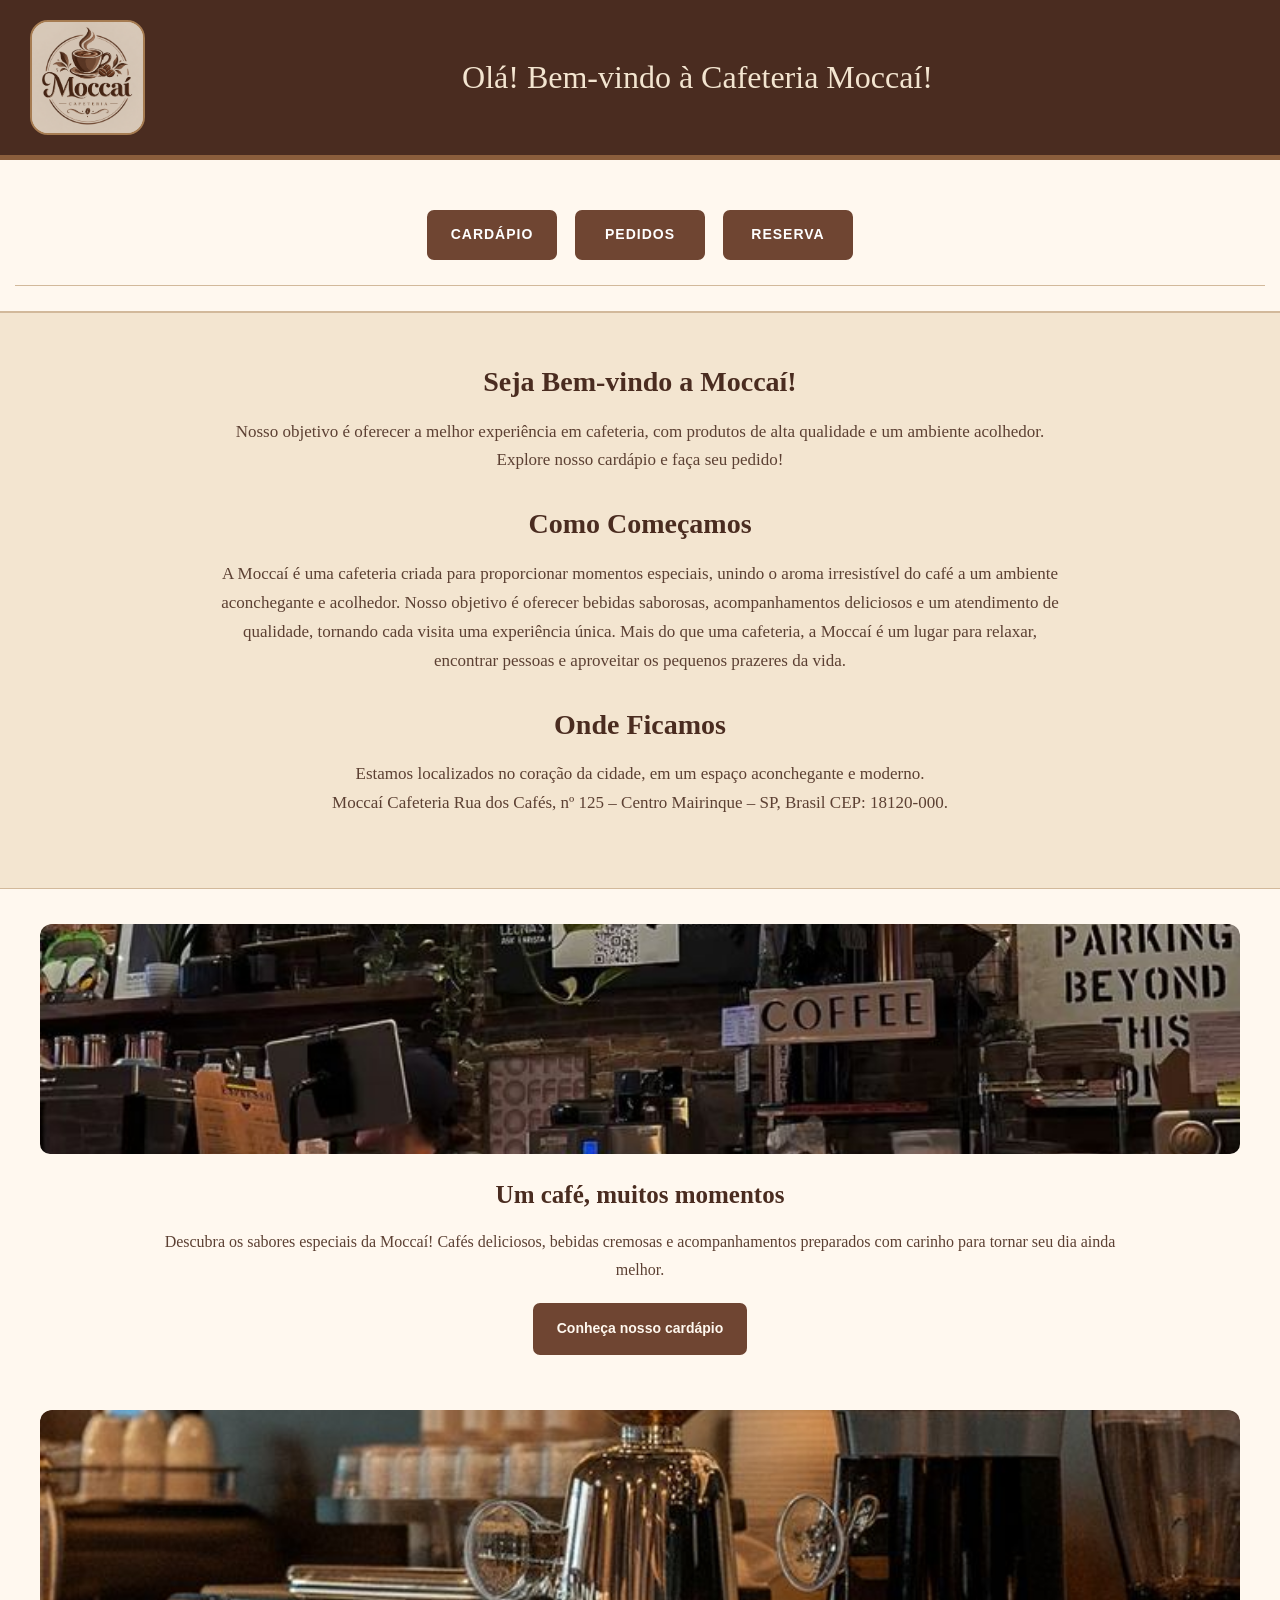
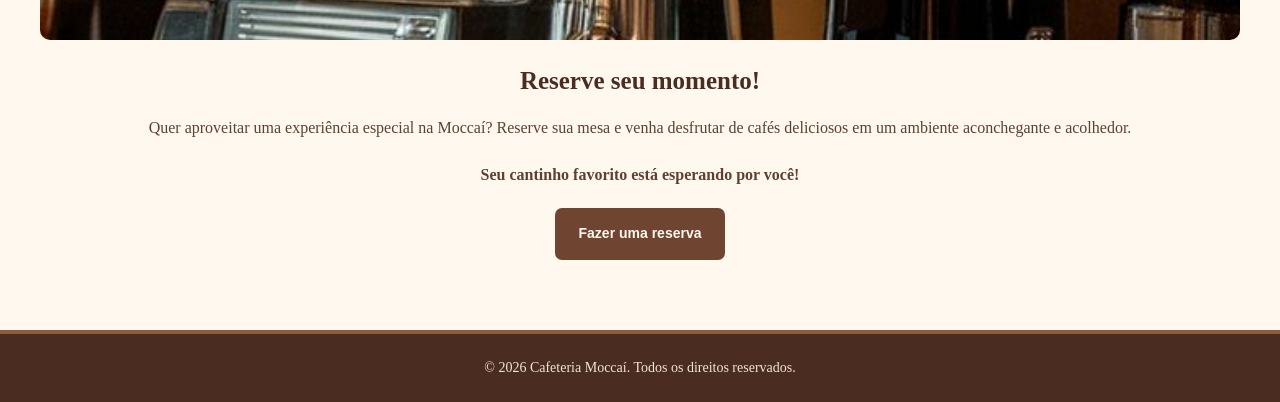
<file: Cafeteria-revisao_Lara/index.html>
<!doctype html>
<html lang="pt-BR">
  <head>
    <meta charset="utf-8">
    <meta name="viewport"
          content="width=device-width, initial-scale=1">

    <title>Cafeteria Moccaí</title>

    <link rel="stylesheet" href="css/style.css">

  </head>

<body>

    <div class="topo">

        <img src="./img/logo.png"
             alt="Logo da Cafeteria Moccaí"
             class="logo">

        <h1>Olá! Bem-vindo à Cafeteria Moccaí!</h1>

    </div>

<div class="botoes-menu">

   <nav class="botoes-menu">

    <a href="cardapio.html" class="btn">
        CARDÁPIO
    </a>

    <a href="pedidos.html" class="btn">
        PEDIDOS
    </a>

    <a href="reserva.html" class="btn">
        RESERVA
    </a>

</nav>

</div>

    <header>
        <h2>Seja Bem-vindo a Moccaí! </h2>
        <p>Nosso objetivo é oferecer a melhor experiência em cafeteria, 
        com produtos de alta qualidade e um ambiente acolhedor. Explore nosso cardápio e faça seu pedido!</p>

        <h2>Como Começamos</h2>
        <p>A Moccaí é uma cafeteria criada para proporcionar momentos especiais, unindo o aroma irresistível do café a um ambiente aconchegante e acolhedor. Nosso objetivo é oferecer bebidas saborosas, acompanhamentos deliciosos e um atendimento de qualidade, tornando cada visita uma experiência única. Mais do que uma cafeteria, a Moccaí é um lugar para relaxar, encontrar pessoas e aproveitar os pequenos prazeres da vida.</p>

        <h2>Onde Ficamos</h2>
        <p>Estamos localizados no coração da cidade, em um espaço aconchegante e moderno. <br>Moccaí Cafeteria
            Rua dos Cafés, nº 125 – Centro
            Mairinque – SP, Brasil
            CEP: 18120-000.</p>


    </header>

    <main class="inicio-conteudo">

    <!-- CARDÁPIO -->
    <section class="inicio-card">

        <img src="./img/img3.jpg"
             alt="Ambiente da Cafeteria Moccaí"
             class="inicio-imagem">

        <div class="inicio-card-conteudo">

            <h2>Um café, muitos momentos</h2>

            <p>
                Descubra os sabores especiais da Moccaí!
                Cafés deliciosos, bebidas cremosas e
                acompanhamentos preparados com carinho
                para tornar seu dia ainda melhor.
            </p>

            <a href="cardapio.html" class="inicio-btn">
                Conheça nosso cardápio
            </a>

        </div>

    </section>


    <!-- RESERVA -->
    <section class="inicio-card">

        <img src="./img/img4.jpg"
             alt="Ambiente aconchegante da Cafeteria Moccaí"
             class="inicio-imagem">

        <div class="inicio-card-conteudo">

            <h2>Reserve seu momento!</h2>

            <p>
                Quer aproveitar uma experiência especial na Moccaí?
                Reserve sua mesa e venha desfrutar de cafés deliciosos
                em um ambiente aconchegante e acolhedor.
            </p>

            <p class="reserva-destaque">
                Seu cantinho favorito está esperando por você!
            </p>

            <a href="reserva.html" class="inicio-btn">
                Fazer uma reserva
            </a>

        </div>

    </section>

</main>




    <footer>
    <p>© 2026 Cafeteria Moccaí. Todos os direitos reservados.</p>
</footer>

</body>
</html>
</file>
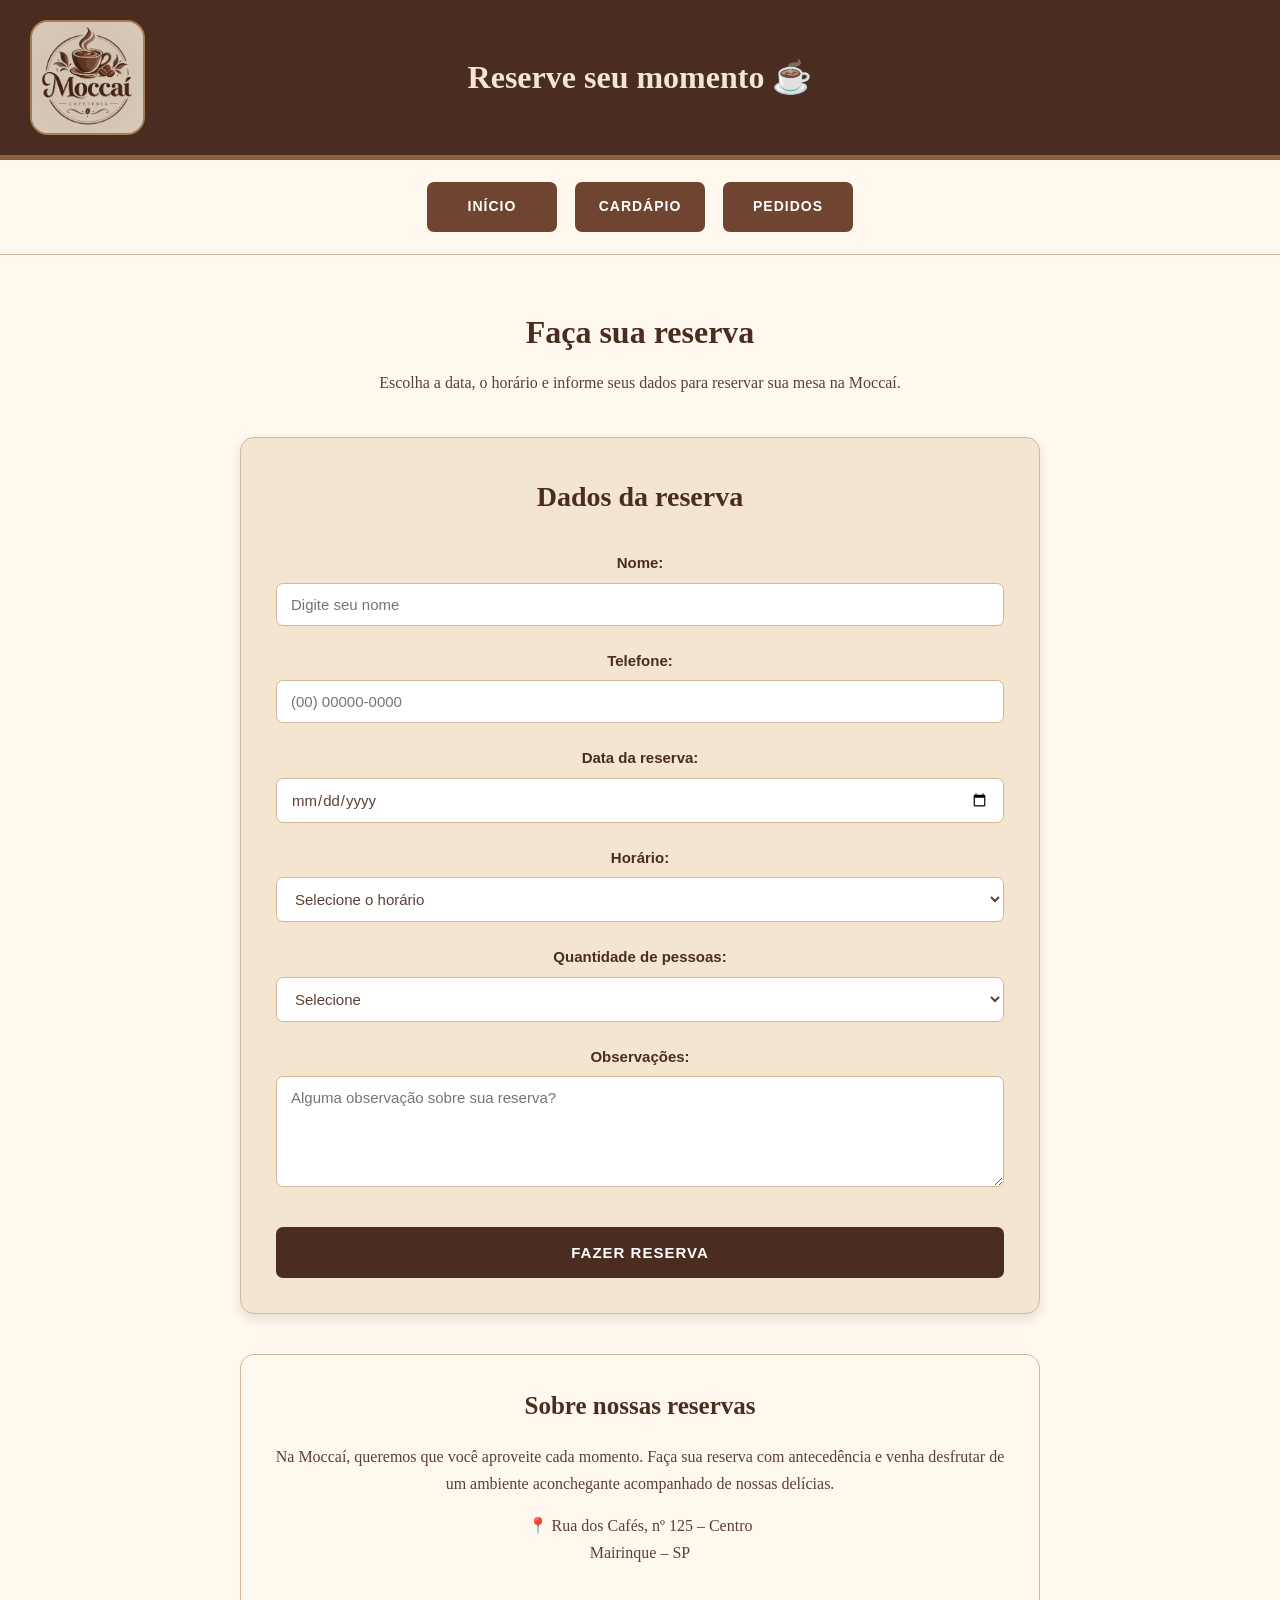
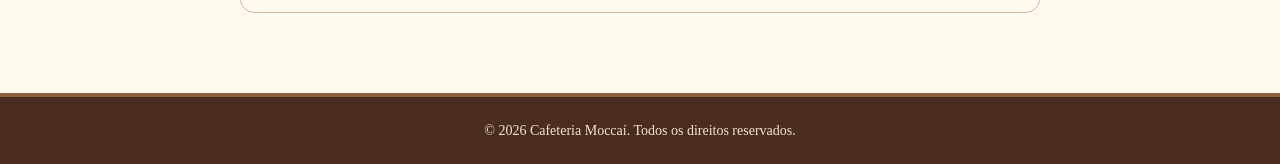
<file: Cafeteria-revisao_Lara/reserva.html>
<!DOCTYPE html>
<html lang="pt-BR">

<head>

    <meta charset="UTF-8">

    <meta name="viewport"
          content="width=device-width, initial-scale=1.0">

    <title>Reserva | Moccaí</title>

    <link rel="stylesheet"
          href="css/style.css">

</head>

<body>

    <!-- CABEÇALHO -->

    <header class="topo-cardapio">

        <img src="./img/logo.png"
             alt="Logo da Cafeteria Moccaí"
             class="logo-cardapio">

        <div>

            <h1>Reserve seu momento ☕</h1>

        

        </div>

    </header>


    <!-- MENU -->

    <nav class="botoes-cardapio">

        <a href="index.html"
           class="btn-cardapio">
            INÍCIO
        </a>

        <a href="cardapio.html"
           class="btn-cardapio">
            CARDÁPIO
        </a>

        <a href="pedido.html"
           class="btn-cardapio">
            PEDIDOS
        </a>

    
    </nav>


    <!-- PÁGINA DE RESERVA -->

    <main class="pagina-reserva">


        <!-- INTRODUÇÃO -->

        <section class="introducao-reserva">

            <h2>
                Faça sua reserva
            </h2>

            <p>
                Escolha a data, o horário e informe seus
                dados para reservar sua mesa na Moccaí.
            </p>

        </section>


        <!-- FORMULÁRIO -->

        <section class="formulario-reserva">

            <h2>
                Dados da reserva
            </h2>


            <!-- NOME -->

            <div class="campo-reserva">

                <label for="nome">
                    Nome:
                </label>

                <input
                    type="text"
                    id="nome"
                    placeholder="Digite seu nome">

            </div>


            <!-- TELEFONE -->

            <div class="campo-reserva">

                <label for="telefone">
                    Telefone:
                </label>

                <input
                    type="tel"
                    id="telefone"
                    placeholder="(00) 00000-0000">

            </div>


            <!-- DATA -->

            <div class="campo-reserva">

                <label for="data">
                    Data da reserva:
                </label>

                <input
                    type="date"
                    id="data">

            </div>


            <!-- HORÁRIO -->

            <div class="campo-reserva">

                <label for="horario">
                    Horário:
                </label>

                <select id="horario">

                    <option value="">
                        Selecione o horário
                    </option>

                    <option value="08:00">08:00</option>
                    <option value="09:00">09:00</option>
                    <option value="10:00">10:00</option>
                    <option value="11:00">11:00</option>
                    <option value="12:00">12:00</option>
                    <option value="13:00">13:00</option>
                    <option value="14:00">14:00</option>
                    <option value="15:00">15:00</option>
                    <option value="16:00">16:00</option>
                    <option value="17:00">17:00</option>
                    <option value="18:00">18:00</option>
                    <option value="19:00">19:00</option>
                    <option value="20:00">20:00</option>

                </select>

            </div>


            <!-- QUANTIDADE DE PESSOAS -->

            <div class="campo-reserva">

                <label for="pessoas">
                    Quantidade de pessoas:
                </label>

                <select id="pessoas">

                    <option value="">
                        Selecione
                    </option>

                    <option value="1 pessoa">
                        1 pessoa
                    </option>

                    <option value="2 pessoas">
                        2 pessoas
                    </option>

                    <option value="3 pessoas">
                        3 pessoas
                    </option>

                    <option value="4 pessoas">
                        4 pessoas
                    </option>

                    <option value="5 pessoas">
                        5 pessoas
                    </option>

                    <option value="6 pessoas">
                        6 pessoas
                    </option>

                    <option value="7 pessoas">
                        7 pessoas
                    </option>

                    <option value="8 pessoas">
                        8 pessoas
                    </option>

                    <option value="9 pessoas">
                        9 pessoas
                    </option>

                    <option value="10 pessoas">
                        10 pessoas
                    </option>

                </select>

            </div>


            <!-- OBSERVAÇÕES -->

            <div class="campo-reserva">

                <label for="observacoes">
                    Observações:
                </label>

                <textarea
                    id="observacoes"
                    rows="5"
                    placeholder="Alguma observação sobre sua reserva?"></textarea>

            </div>


            <!-- BOTÃO -->

            <button
                type="button"
                class="botao-reserva"
                onclick="fazerReserva()">

                FAZER RESERVA

            </button>

        </section>


        <!-- INFORMAÇÕES -->

        <section class="informacoes-reserva">

            <h2>
                Sobre nossas reservas
            </h2>

            <p>
                Na Moccaí, queremos que você aproveite
                cada momento. Faça sua reserva com
                antecedência e venha desfrutar de um
                ambiente aconchegante acompanhado
                de nossas delícias.
            </p>

            <p>
                📍 Rua dos Cafés, nº 125 – Centro
                <br>
                Mairinque – SP
            </p>

        </section>

    </main>


    <!-- RODAPÉ -->

    <footer>

        <p>
            © 2026 Cafeteria Moccaí.
            Todos os direitos reservados.
        </p>

    </footer>


    <!-- JAVASCRIPT -->

    <script>

        function fazerReserva() {

            let nome =
                document.getElementById("nome").value;

            let telefone =
                document.getElementById("telefone").value;

            let data =
                document.getElementById("data").value;

            let horario =
                document.getElementById("horario").value;

            let pessoas =
                document.getElementById("pessoas").value;

            let observacoes =
                document.getElementById("observacoes").value;


            /* VERIFICA O NOME */

            if (nome == "") {

                alert("Digite seu nome.");

                return;
            }


            /* VERIFICA O TELEFONE */

            if (telefone == "") {

                alert("Digite seu telefone.");

                return;
            }


            /* VERIFICA A DATA */

            if (data == "") {

                alert("Escolha a data da reserva.");

                return;
            }


            /* VERIFICA O HORÁRIO */

            if (horario == "") {

                alert("Escolha o horário da reserva.");

                return;
            }


            /* VERIFICA A QUANTIDADE DE PESSOAS */

            if (pessoas == "") {

                alert(
                    "Escolha a quantidade de pessoas."
                );

                return;
            }


            /* CONFIRMAÇÃO */

            alert(
                "Reserva realizada com sucesso!\n\n" +
                "Nome: " + nome + "\n" +
                "Data: " + data + "\n" +
                "Horário: " + horario + "\n" +
                "Pessoas: " + pessoas
            );

        }

    </script>

</body>

</html>
</file>
<file: Cafeteria-revisao_Lara/css/style.css>
/* =========================================
   PALETA DE CORES - MOCCAÍ
   ========================================= */

:root {
    --marrom-escuro: #4A2C20;
    --marrom: #6F4532;
    --marrom-claro: #8B5E3C;
    --bege: #F3E5D0;
    --creme: #FFF8EF;
    --texto: #5C4033;
    --borda: #D2B99B;
}


/* =========================================
   CONFIGURAÇÕES GERAIS
   ========================================= */

* {
    margin: 0;
    padding: 0;
    box-sizing: border-box;
}

body {
    background-color: var(--creme);
    color: var(--texto);
    font-family: Georgia, "Times New Roman", serif;
    line-height: 1.7;
}


/* =========================================
   CABEÇALHO PRINCIPAL
   ========================================= */

.topo {
    width: 100%;
    min-height: 160px;

    background-color: var(--marrom-escuro);
    border-bottom: 5px solid var(--marrom-claro);

    display: flex;
    align-items: center;

    padding: 15px 30px;

    position: relative;
}


/* LOGO */

.topo .logo {
    width: 115px;
    height: 115px;

    object-fit: contain;

    border-radius: 18px;

    border: 2px solid #A67C52;

    background-color: #D8C5B4;

    flex-shrink: 0;
}


/* TÍTULO */

.topo h1 {
    flex: 1;

    margin: 0;
    padding: 0 30px;

    background: transparent;
    border: none;

    color: var(--bege);

    font-family: Georgia, "Times New Roman", serif;

    font-size: 32px;

    text-align: center;

    font-weight: normal;
}


/* =========================================
   MENU DA PÁGINA INICIAL
   ========================================= */

.botoes-menu {
    width: 100%;

    display: flex;

    justify-content: center;
    align-items: center;

    gap: 18px;

    padding: 25px 15px;

    background-color: var(--creme);

    border-bottom: 1px solid var(--borda);
}


.botoes-menu .btn {
    display: flex;

    align-items: center;
    justify-content: center;

    width: 130px;
    height: 50px;

    padding: 0;

    background-color: var(--marrom);

    color: white;

    border: 2px solid var(--marrom);

    border-radius: 7px;

    text-align: center;

    text-decoration: none;

    font-family: Arial, sans-serif;

    font-size: 14px;

    font-weight: bold;

    letter-spacing: 1px;

    cursor: pointer;

    transition: 0.3s;
}


.botoes-menu .btn:hover {
    background-color: var(--bege);

    color: var(--marrom-escuro);

    transform: translateY(-3px);
}


/* =========================================
   CABEÇALHO DO CARDÁPIO
   ========================================= */

.cabecalho-cardapio {
    width: 100%;
}


.topo-marrom {
    width: 100%;

    height: 160px;

    background-color: var(--marrom-escuro);

    border-bottom: 5px solid var(--marrom-claro);

    display: flex;

    align-items: center;

    justify-content: center;

    position: relative;
}


.logo-cardapio {
    position: absolute;

    left: 30px;
    top: 20px;

    width: 115px;
    height: 115px;

    object-fit: contain;

    border-radius: 18px;

    border: 2px solid #A67C52;

    background-color: #D8C5B4;
}


.topo-marrom h1 {
    margin: 0;
    padding: 0;

    background: transparent;
    border: none;

    color: var(--bege);

    font-family: Georgia, "Times New Roman", serif;

    font-size: 32px;

    text-align: center;
}


/* =========================================
   MENU DO CARDÁPIO
   ========================================= */

.menu-cardapio {
    width: 100%;

    min-height: 95px;

    padding: 20px 15px;

    background-color: var(--creme);

    border-bottom: 1px solid var(--borda);

    display: flex;

    align-items: center;

    justify-content: center;

    gap: 18px;
}


.menu-cardapio .botao-menu,
.menu-cardapio .btn {
    display: flex;

    align-items: center;
    justify-content: center;

    width: 130px;
    height: 50px;

    padding: 0;

    background-color: var(--marrom);

    color: white;

    border: 2px solid var(--marrom);

    border-radius: 7px;

    text-align: center;

    text-decoration: none;

    font-family: Arial, sans-serif;

    font-size: 14px;

    font-weight: bold;

    letter-spacing: 1px;

    cursor: pointer;

    transition: 0.3s;
}


.menu-cardapio .botao-menu:hover,
.menu-cardapio .btn:hover {
    background-color: var(--bege);

    color: var(--marrom-escuro);

    transform: translateY(-3px);
}


/* =========================================
   CONTEÚDO DA PÁGINA INICIAL
   ========================================= */

header:not(.topo):not(.cabecalho-cardapio):not(.topo-cardapio) {
    background-color: var(--bege);

    padding: 45px 12%;

    text-align: center;

    border-top: 1px solid var(--borda);

    border-bottom: 1px solid var(--borda);
}


header h2 {
    color: var(--marrom-escuro);

    font-size: 28px;

    margin: 25px 0 12px;
}


header h2:first-child {
    margin-top: 0;
}


header p {
    max-width: 850px;

    margin: 0 auto 25px;

    font-size: 17px;

    color: var(--texto);
}


/* =========================================
   ÁREA PRINCIPAL
   ========================================= */

main {
    padding: 40px 20px;

    text-align: center;
}


/* =========================================
   CARDS
   ========================================= */

.container-cards {
    width: 100%;

    display: flex;

    justify-content: center;

    align-items: stretch;

    flex-wrap: wrap;

    gap: 30px;
}


.container-cards .card {
    width: 300px;

    background-color: var(--creme);

    border: 1px solid #C5A582;

    border-radius: 15px;

    overflow: hidden;

    box-shadow:
        0 4px 12px rgba(74, 44, 32, 0.15);

    transition:
        transform 0.3s ease,
        box-shadow 0.3s ease;
}


.container-cards .card:hover {
    transform: translateY(-8px);

    box-shadow:
        0 8px 20px rgba(74, 44, 32, 0.25);
}


.container-cards .card img {
    width: 100%;

    height: 250px;

    object-fit: cover;

    display: block;
}


.card-conteudo {
    padding: 20px;

    text-align: center;
}


.card-conteudo h3 {
    color: var(--marrom-escuro);

    font-size: 22px;

    margin: 0 0 12px;
}


.card-conteudo p {
    color: #6B5145;

    font-size: 15px;

    line-height: 1.6;

    margin-bottom: 18px;
}


/* =========================================
   PREÇO
   ========================================= */

.preco {
    display: inline-block;

    color: var(--creme);

    background-color: var(--marrom-escuro);

    padding: 10px 22px;

    border-radius: 20px;

    font-size: 17px;

    font-weight: bold;
}


/* =========================================
   TÍTULO DO CARDÁPIO
   ========================================= */

.cardapio {
    width: 90%;

    max-width: 1200px;

    margin: 60px auto;
}


.titulo-cardapio {
    text-align: center;

    color: var(--marrom-escuro);

    font-size: 32px;

    margin-bottom: 30px;
}


/* =========================================
   CARDS ANTIGOS
   ========================================= */

.cards-container {
    display: flex;

    justify-content: center;

    align-items: stretch;

    flex-wrap: wrap;

    gap: 25px;
}


.cards-container .card {
    width: 320px;

    background-color: var(--bege);

    border: 1px solid #C5A582;

    border-radius: 12px;

    overflow: hidden;

    box-shadow:
        0 6px 18px rgba(74, 44, 32, 0.15);
}


.card-img-top {
    width: 100%;

    height: 220px;

    object-fit: cover;

    display: block;
}


.card-body {
    padding: 22px;

    text-align: center;
}


.card-title {
    color: var(--marrom-escuro);

    font-size: 23px;

    margin-bottom: 12px;
}


.card-text {
    color: var(--texto);

    font-size: 15px;

    margin-bottom: 20px;
}


/* =========================================
   BOTÃO DOS CARDS
   ========================================= */

.card .btn-primary {
    display: inline-block;

    background-color: var(--marrom);

    color: var(--creme);

    text-decoration: none;

    padding: 10px 18px;

    border-radius: 5px;

    font-size: 14px;

    transition: 0.3s;
}


.card .btn-primary:hover {
    background-color: var(--marrom-escuro);

    transform: scale(1.03);
}


/* ==========================================
   PÁGINA INICIAL
   ========================================== */

.inicio-conteudo {
    width: 100%;

    padding: 35px 25px 60px;

    background-color: var(--creme);

    display: flex;

    flex-direction: column;

    align-items: center;

    gap: 45px;
}


.inicio-card {
    width: 100%;

    max-width: 1200px;

    background-color: var(--creme);

    border-radius: 12px;

    overflow: hidden;

    text-align: center;
}


.inicio-imagem {
    display: block;

    width: 100%;

    height: 230px;

    object-fit: cover;

    border-radius: 10px;
}


.inicio-card-conteudo {
    padding: 20px 25px 10px;
}


.inicio-card-conteudo h2 {
    color: var(--marrom-escuro);

    font-size: 25px;

    margin: 0 0 12px;
}


.inicio-card-conteudo p {
    max-width: 1000px;

    margin: 0 auto 20px;

    color: var(--texto);

    font-size: 16px;

    line-height: 1.7;
}


.inicio-btn {
    display: inline-block;

    padding: 12px 22px;

    background-color: var(--marrom);

    color: var(--creme);

    border: 2px solid var(--marrom);

    border-radius: 7px;

    text-decoration: none;

    font-family: Arial, sans-serif;

    font-size: 14px;

    font-weight: bold;

    transition: 0.3s;
}


.inicio-btn:hover {
    background-color: var(--bege);

    color: var(--marrom-escuro);

    transform: translateY(-3px);
}


.reserva-destaque {
    font-weight: bold;
}


/* =========================================================
   PÁGINA DE PEDIDOS
   ========================================================= */


/* CABEÇALHO DO PEDIDO */

.topo-cardapio {
    width: 100%;

    height: 160px;

    background-color: var(--marrom-escuro);

    border-bottom: 5px solid var(--marrom-claro);

    display: flex;

    align-items: center;

    justify-content: center;

    position: relative;

    padding: 0;
}


.topo-cardapio .logo-cardapio {
    position: absolute;

    left: 30px;
    top: 20px;

    width: 115px;
    height: 115px;

    object-fit: contain;

    border-radius: 18px;

    border: 2px solid #A67C52;

    background-color: #D8C5B4;
}


.topo-cardapio > div {
    width: 100%;

    text-align: center;
}


.topo-cardapio h1 {
    margin: 0;

    color: var(--bege);

    font-family: Georgia, "Times New Roman", serif;

    font-size: 32px;

    font-weight: bold;

    line-height: 1.2;
}


.topo-cardapio p {
    margin: 8px 0 0;

    color: var(--bege);

    font-size: 16px;

    text-align: center;
}


/* =========================================
   MENU DA PÁGINA DE PEDIDO
   ========================================= */

.botoes-cardapio {
    width: 100%;

    height: 95px;

    background-color: var(--creme);

    border-bottom: 1px solid var(--borda);

    display: flex;

    align-items: center;

    justify-content: center;

    gap: 18px;

    padding: 20px 15px;
}


.btn-cardapio {
    display: flex;

    align-items: center;

    justify-content: center;

    width: 130px;

    height: 50px;

    background-color: var(--marrom);

    color: white;

    border: 2px solid var(--marrom);

    border-radius: 7px;

    text-decoration: none;

    font-family: Arial, sans-serif;

    font-size: 14px;

    font-weight: bold;

    letter-spacing: 1px;

    transition: 0.3s;
}


.btn-cardapio:hover {
    background-color: var(--bege);

    color: var(--marrom-escuro);

    transform: translateY(-3px);
}


/* =========================================
   CONTEÚDO DO PEDIDO
   ========================================= */

.pagina-pedido {
    width: 100%;

    min-height: 100vh;

    background-color: var(--creme);

    padding: 50px 7% 80px;

    box-sizing: border-box;
}


.introducao-pedido {
    text-align: center;

    margin-bottom: 40px;
}


.introducao-pedido h2 {
    color: var(--marrom-escuro);

    font-size: 32px;

    margin-bottom: 10px;
}


.introducao-pedido p {
    color: var(--texto);

    font-size: 16px;
}


/* =========================================
   PRODUTOS
   ========================================= */

.produtos-pedido {
    width: 100%;

    max-width: 1100px;

    margin: 0 auto 50px;

    display: grid;

    grid-template-columns: repeat(2, 1fr);

    gap: 30px;
}


.produto-pedido {
    width: 100%;

    min-height: 250px;

    background-color: var(--creme);

    border: 1px solid #C49A6C;

    border-radius: 14px;

    overflow: hidden;

    display: flex;

    box-shadow:
        0 5px 12px rgba(74, 44, 32, 0.13);

    transition: 0.3s;
}


.produto-pedido:hover {
    transform: translateY(-3px);

    box-shadow:
        0 8px 18px rgba(74, 44, 32, 0.18);
}


/* IMAGEM DO PRODUTO */

.produto-pedido img {
    width: 50%;

    height: 250px;

    object-fit: cover;

    display: block;
}


/* INFORMAÇÕES */

.produto-info {
    width: 50%;

    padding: 20px;

    display: flex;

    flex-direction: column;

    align-items: center;

    justify-content: center;

    text-align: center;
}


.produto-info h3 {
    margin: 0 0 12px;

    color: var(--marrom-escuro);

    font-size: 22px;
}


.produto-info p {
    margin: 0 0 14px;

    color: var(--texto);

    font-size: 14px;

    line-height: 1.5;
}


/* PREÇO */

.produto-preco {
    display: block;

    margin-bottom: 14px;

    color: var(--marrom);

    font-size: 18px;

    font-weight: bold;
}


/* =========================================
   BOTÃO ADICIONAR
   ========================================= */

.botao-adicionar {
    border: none;

    padding: 11px 25px;

    background-color: var(--marrom-escuro);

    color: white;

    border-radius: 25px;

    font-family: Georgia, "Times New Roman", serif;

    font-size: 14px;

    font-weight: bold;

    cursor: pointer;

    transition: 0.3s;
}


.botao-adicionar:hover {
    background-color: var(--marrom);

    transform: translateY(-2px);
}


/* =========================================
   CARRINHO
   ========================================= */

.carrinho-pedido {
    width: 100%;

    max-width: 1000px;

    margin: 30px auto 50px;

    padding: 30px;

    background-color: var(--bege);

    border: 1px solid var(--borda);

    border-radius: 14px;

    box-shadow:
        0 5px 12px rgba(74, 44, 32, 0.13);
}


.carrinho-pedido h2 {
    margin: 0 0 25px;

    color: var(--marrom-escuro);

    font-size: 28px;

    text-align: center;
}


/* MENSAGEM CARRINHO VAZIO */

.carrinho-pedido #carrinho > p {
    margin: 0;

    padding: 20px;

    background-color: var(--creme);

    border: 1px solid var(--borda);

    border-radius: 8px;

    color: var(--texto);

    text-align: center;
}


/* =========================================
   ITEM DO CARRINHO
   ========================================= */

.carrinho-item {
    display: flex;

    align-items: center;

    justify-content: space-between;

    gap: 15px;

    margin-bottom: 12px;

    padding: 18px;

    background-color: var(--creme);

    border: 1px solid var(--borda);

    border-radius: 8px;

    flex-wrap: wrap;
}


.carrinho-item strong {
    color: var(--marrom-escuro);

    font-size: 18px;
}


.carrinho-item p {
    margin: 0;

    color: var(--texto);

    font-family: Arial, sans-serif;

    font-size: 14px;
}


/* =========================================
   BOTÕES DO CARRINHO
   ========================================= */

.carrinho-item button {
    padding: 7px 12px;

    background-color: var(--marrom);

    color: white;

    border: none;

    border-radius: 5px;

    font-weight: bold;

    cursor: pointer;

    transition: 0.3s;
}


.carrinho-item button:hover {
    background-color: var(--marrom-escuro);

    transform: translateY(-1px);
}


/* =========================================
   TOTAL
   ========================================= */

.carrinho-total {
    display: flex;

    align-items: center;

    justify-content: space-between;

    margin-top: 25px;

    padding-top: 20px;

    border-top: 2px solid var(--borda);

    color: var(--marrom-escuro);

    font-size: 20px;
}


.carrinho-total strong {
    font-size: 23px;
}


/* =========================================
   DADOS DO CLIENTE
   ========================================= */

.dados-pedido {
    width: 100%;

    max-width: 1000px;

    margin: 0 auto;

    padding: 30px;

    background-color: var(--creme);

    border: 1px solid var(--borda);

    border-radius: 14px;

    box-shadow:
        0 5px 12px rgba(74, 44, 32, 0.10);

    text-align: left;
}


.dados-pedido h2 {
    margin-bottom: 8px;

    color: var(--marrom-escuro);

    font-size: 28px;

    text-align: center;
}


.dados-pedido > p {
    margin-bottom: 25px;

    color: var(--texto);

    text-align: center;
}


/* =========================================
   CAMPOS
   ========================================= */

.campo-pedido {
    margin-bottom: 20px;
}


.campo-pedido label {
    display: block;

    margin-bottom: 7px;

    color: var(--marrom-escuro);

    font-family: Arial, sans-serif;

    font-size: 15px;

    font-weight: bold;
}


.campo-pedido input,
.campo-pedido textarea {
    width: 100%;

    padding: 12px 14px;

    background-color: white;

    color: var(--texto);

    border: 1px solid var(--borda);

    border-radius: 7px;

    font-family: Arial, sans-serif;

    font-size: 15px;

    outline: none;
}


.campo-pedido input:focus,
.campo-pedido textarea:focus {
    border-color: var(--marrom);

    box-shadow:
        0 0 0 2px rgba(111, 69, 50, 0.12);
}


.campo-pedido textarea {
    resize: vertical;
}


/* =========================================
   BOTÃO FINALIZAR
   ========================================= */

.botao-finalizar {
    width: 100%;

    margin-top: 10px;

    padding: 15px;

    background-color: var(--marrom-escuro);

    color: white;

    border: 2px solid var(--marrom-escuro);

    border-radius: 7px;

    font-family: Arial, sans-serif;

    font-size: 15px;

    font-weight: bold;

    letter-spacing: 1px;

    cursor: pointer;

    transition: 0.3s;
}


.botao-finalizar:hover {
    background-color: var(--bege);

    color: var(--marrom-escuro);

    transform: translateY(-2px);
}


/* =========================================
   RODAPÉ
   ========================================= */

footer {
    background-color: var(--marrom-escuro);

    color: var(--bege);

    text-align: center;

    padding: 22px 15px;

    font-size: 14px;

    border-top: 4px solid var(--marrom-claro);
}


footer p {
    margin: 0;
}


/* =========================================
   CELULAR
   ========================================= */

@media (max-width: 850px) {

    .produtos-pedido {
        grid-template-columns: 1fr;
    }

}


@media (max-width: 600px) {

    /* CABEÇALHO */

    .topo {
        min-height: 120px;

        padding: 15px;
    }


    .topo .logo {
        width: 80px;
        height: 80px;
    }


    .topo h1 {
        font-size: 21px;

        padding: 0 5px;
    }


    /* CABEÇALHO PEDIDO */

    .topo-cardapio {
        height: 130px;

        min-height: 130px;
    }


    .topo-cardapio .logo-cardapio {
        left: 15px;

        top: 18px;

        width: 90px;
        height: 90px;
    }


    .topo-cardapio h1 {
        font-size: 23px;

        margin-left: 90px;
    }


    .topo-cardapio p {
        font-size: 13px;

        margin-left: 90px;
    }


    /* MENUS */

    .botoes-menu,
    .menu-cardapio,
    .botoes-cardapio {
        flex-wrap: wrap;

        gap: 10px;

        padding: 18px 10px;
    }


    .botoes-menu .btn,
    .menu-cardapio .botao-menu,
    .menu-cardapio .btn,
    .btn-cardapio {
        width: 105px;

        min-width: 105px;

        height: 45px;

        font-size: 12px;
    }


    /* PÁGINA DE PEDIDO */

    .pagina-pedido {
        padding: 35px 5% 60px;
    }


    .introducao-pedido h2 {
        font-size: 27px;
    }


    /* PRODUTOS */

    .produto-pedido {
        flex-direction: column;
    }


    .produto-pedido img {
        width: 100%;

        height: 220px;
    }


    .produto-info {
        width: 100%;

        min-height: 220px;

        padding: 20px;
    }


    .botao-adicionar {
        width: 100%;

        max-width: 250px;
    }


    /* CARRINHO */

    .carrinho-pedido {
        padding: 20px 15px;
    }


    .carrinho-item {
        flex-direction: column;

        align-items: flex-start;
    }


    .carrinho-item button {
        padding: 8px 12px;
    }


    .carrinho-total {
        font-size: 18px;
    }


    .carrinho-total strong {
        font-size: 20px;
    }


    /* DADOS */

    .dados-pedido {
        padding: 20px 15px;
    }


    /* INÍCIO */

    .inicio-conteudo {
        padding: 25px 15px 40px;

        gap: 30px;
    }


    .inicio-imagem {
        height: 180px;
    }


    .inicio-card-conteudo {
        padding: 18px 15px;
    }


    .inicio-card-conteudo h2 {
        font-size: 22px;
    }


    .inicio-card-conteudo p {
        font-size: 15px;
    }

}/* =========================================
   ENTREGA OU RETIRADA
   ========================================= */

.entrega-pedido {
    width: 100%;
    max-width: 1000px;

    margin: 30px auto;

    padding: 30px;

    background-color: var(--bege);

    border: 1px solid var(--borda);

    border-radius: 14px;

    box-shadow:
        0 5px 12px rgba(74, 44, 32, 0.10);
}


.entrega-pedido h2 {
    margin-bottom: 25px;

    color: var(--marrom-escuro);

    font-size: 28px;

    text-align: center;
}


/* OPÇÕES */

.opcoes-entrega {
    display: flex;

    justify-content: center;

    gap: 25px;

    flex-wrap: wrap;

    margin-bottom: 25px;
}


.opcoes-entrega label {
    padding: 15px 25px;

    background-color: var(--creme);

    border: 1px solid var(--borda);

    border-radius: 8px;

    color: var(--marrom-escuro);

    font-family: Arial, sans-serif;

    font-weight: bold;

    cursor: pointer;
}


.opcoes-entrega input {
    margin-right: 8px;

    accent-color: var(--marrom);
}


/* ENDEREÇO */

.campo-endereco {
    display: none;

    margin-top: 20px;
}


.campo-endereco label {
    display: block;

    margin-bottom: 8px;

    color: var(--marrom-escuro);

    font-family: Arial, sans-serif;

    font-weight: bold;
}


.campo-endereco input {
    width: 100%;

    padding: 12px 14px;

    border: 1px solid var(--borda);

    border-radius: 7px;

    font-size: 15px;
}


/* TAXA */

.taxa-entrega {
    display: flex;

    justify-content: space-between;

    align-items: center;

    margin-top: 25px;

    padding-top: 20px;

    border-top: 1px solid var(--borda);

    color: var(--marrom-escuro);

    font-size: 18px;
}


.taxa-entrega strong {
    font-size: 20px;
}
/* =========================================
   PÁGINA DE RESERVA
   ========================================= */

.pagina-reserva {
    width: 100%;

    min-height: 100vh;

    background-color: var(--creme);

    padding: 50px 7% 80px;
}


/* INTRODUÇÃO */

.introducao-reserva {
    text-align: center;

    margin-bottom: 40px;
}


.introducao-reserva h2 {
    color: var(--marrom-escuro);

    font-size: 32px;

    margin-bottom: 10px;
}


.introducao-reserva p {
    color: var(--texto);

    font-size: 16px;
}


/* FORMULÁRIO */

.formulario-reserva {
    width: 100%;

    max-width: 800px;

    margin: 0 auto;

    padding: 35px;

    background-color: var(--bege);

    border: 1px solid var(--borda);

    border-radius: 14px;

    box-shadow:
        0 5px 12px rgba(74, 44, 32, 0.13);
}


.formulario-reserva h2 {
    color: var(--marrom-escuro);

    font-size: 28px;

    text-align: center;

    margin-bottom: 30px;
}


/* CAMPOS */

.campo-reserva {
    margin-bottom: 22px;
}


.campo-reserva label {
    display: block;

    margin-bottom: 7px;

    color: var(--marrom-escuro);

    font-family: Arial, sans-serif;

    font-size: 15px;

    font-weight: bold;
}


.campo-reserva input,
.campo-reserva select,
.campo-reserva textarea {
    width: 100%;

    padding: 12px 14px;

    background-color: white;

    color: var(--texto);

    border: 1px solid var(--borda);

    border-radius: 7px;

    font-family: Arial, sans-serif;

    font-size: 15px;

    outline: none;
}


.campo-reserva input:focus,
.campo-reserva select:focus,
.campo-reserva textarea:focus {
    border-color: var(--marrom);

    box-shadow:
        0 0 0 2px rgba(111, 69, 50, 0.12);
}


.campo-reserva textarea {
    resize: vertical;
}


/* BOTÃO */

.botao-reserva {
    width: 100%;

    margin-top: 10px;

    padding: 15px;

    background-color: var(--marrom-escuro);

    color: white;

    border: 2px solid var(--marrom-escuro);

    border-radius: 7px;

    font-family: Arial, sans-serif;

    font-size: 15px;

    font-weight: bold;

    letter-spacing: 1px;

    cursor: pointer;

    transition: 0.3s;
}


.botao-reserva:hover {
    background-color: var(--bege);

    color: var(--marrom-escuro);

    transform: translateY(-2px);
}


/* INFORMAÇÕES */

.informacoes-reserva {
    width: 100%;

    max-width: 800px;

    margin: 40px auto 0;

    padding: 30px;

    background-color: var(--creme);

    border: 1px solid var(--borda);

    border-radius: 14px;

    text-align: center;
}


.informacoes-reserva h2 {
    color: var(--marrom-escuro);

    font-size: 25px;

    margin-bottom: 15px;
}


.informacoes-reserva p {
    color: var(--texto);

    font-size: 16px;

    margin-bottom: 15px;
}


/* CELULAR */

@media (max-width: 600px) {

    .pagina-reserva {
        padding: 35px 5% 60px;
    }


    .introducao-reserva h2 {
        font-size: 27px;
    }


    .formulario-reserva {
        padding: 20px 15px;
    }


    .formulario-reserva h2 {
        font-size: 24px;
    }


    .informacoes-reserva {
        padding: 20px 15px;
    }

}
/* =========================================
   NOVO CARDÁPIO
   ========================================= */

.pagina-cardapio {
    width: 100%;
    padding: 50px 6% 80px;
    background-color: var(--creme);
}


/* CATEGORIA */

.categoria-cardapio {
    width: 100%;
    max-width: 1200px;
    margin: 0 auto 65px;
}


.categoria-cardapio h2 {
    color: var(--marrom-escuro);
    text-align: center;
    font-size: 30px;
    margin-bottom: 30px;
    padding-bottom: 12px;
    border-bottom: 2px solid var(--borda);
}


/* CARDS */

.cards-cardapio {
    display: grid;

    grid-template-columns:
        repeat(3, 1fr);

    gap: 25px;
}


/* CARD */

.card-cardapio {
    background-color: white;

    border: 1px solid var(--borda);

    border-radius: 14px;

    overflow: hidden;

    box-shadow:
        0 5px 15px rgba(74, 44, 32, 0.12);

    transition: 0.3s;
}


.card-cardapio:hover {
    transform: translateY(-6px);

    box-shadow:
        0 9px 22px rgba(74, 44, 32, 0.20);
}


/* IMAGEM */

.card-cardapio img {
    width: 100%;

    height: 230px;

    object-fit: cover;

    display: block;
}


/* CONTEÚDO */

.conteudo-cardapio {
    padding: 20px;

    text-align: center;
}


.conteudo-cardapio h3 {
    color: var(--marrom-escuro);

    font-size: 21px;

    margin-bottom: 10px;
}


.conteudo-cardapio p {
    color: var(--texto);

    font-size: 15px;

    line-height: 1.6;

    min-height: 72px;

    margin-bottom: 15px;
}


/* PREÇO */

.preco-cardapio {
    display: inline-block;

    background-color: var(--marrom-escuro);

    color: var(--creme);

    padding: 8px 18px;

    border-radius: 20px;

    font-family: Arial, sans-serif;

    font-size: 15px;

    font-weight: bold;
}


/* =========================================
   RESPONSIVO
   ========================================= */

@media (max-width: 900px) {

    .cards-cardapio {
        grid-template-columns:
            repeat(2, 1fr);
    }

}


@media (max-width: 600px) {

    .pagina-cardapio {
        padding: 35px 15px 50px;
    }


    .categoria-cardapio {
        margin-bottom: 45px;
    }


    .categoria-cardapio h2 {
        font-size: 25px;
    }


    .cards-cardapio {
        grid-template-columns: 1fr;
    }


    .card-cardapio img {
        height: 240px;
    }

}
</file>
